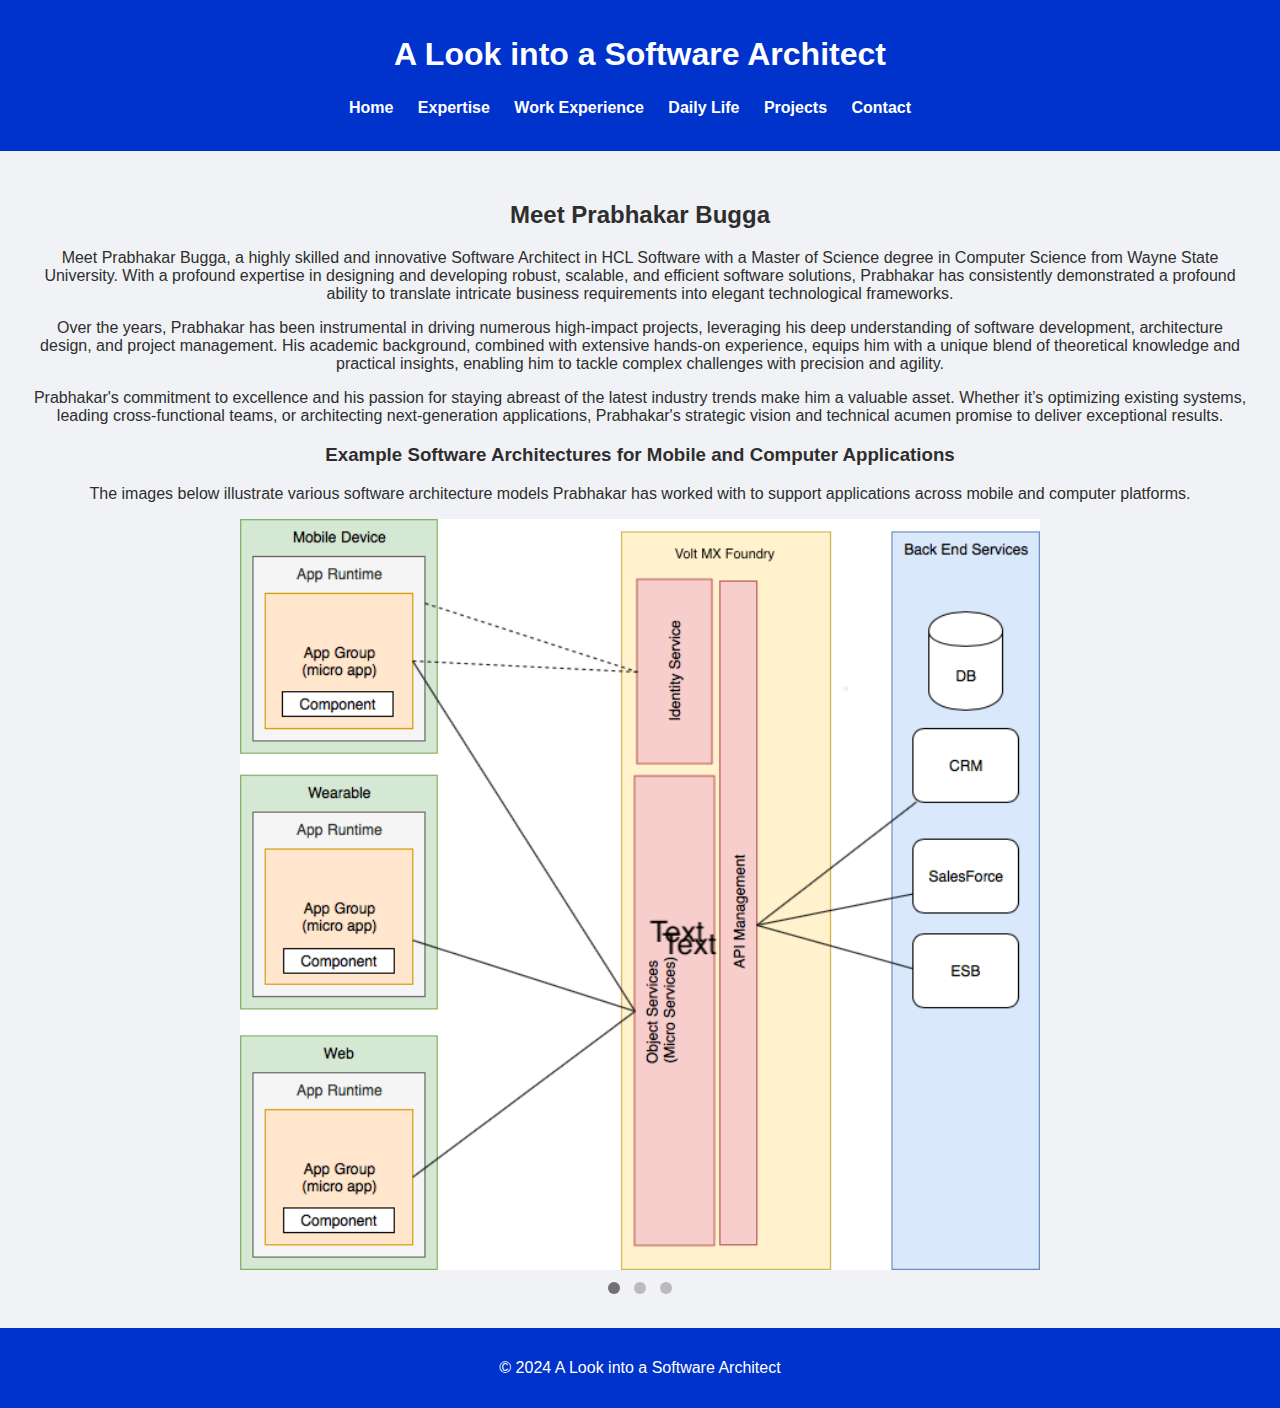
<file: html/index.html>
<!DOCTYPE html>
<html lang="en">
<head>
    <!-- Meta Information and Page Title -->
    <meta charset="UTF-8">
    <meta name="viewport" content="width=device-width, initial-scale=1.0">
    <title>Home - A Look into a Software Architect</title>
    <link rel="stylesheet" href="../css/style.css"> <!-- Link to external stylesheet for all html files -->
    <link rel="stylesheet" href="../css/index.css"> <!-- Link to external UI stylesheet -->
</head>
<body>
    <!-- Header Section with Navigation Bar -->
    <header id="main-header">
        <h1>A Look into a Software Architect</h1>
        <nav class="nav-bar">
            <ul>
                <li><a href="index.html">Home</a></li>
                <li><a href="expertise.html">Expertise</a></li>
                <li><a href="experience.html">Work Experience</a></li>
                <li><a href="daily_life.html">Daily Life</a></li>
                <li><a href="projects.html">Projects</a></li>
                <li><a href="contact.html">Contact</a></li>
            </ul>
        </nav>
    </header>

    <!-- Main Content Section -->
    <main id="home-page">
        <h2>Meet Prabhakar Bugga</h2>
        <!-- Biography of Prabhakar Bugga -->
        <p class="intro-text">Meet Prabhakar Bugga, a highly skilled and innovative Software Architect in HCL
            Software with a Master of Science degree in Computer Science from Wayne State University. With a profound
            expertise in designing and developing robust, scalable, and efficient software solutions,
            Prabhakar has consistently demonstrated a profound ability to translate intricate
            business requirements into elegant technological frameworks.</p>
        <p class="intro-text">Over the years, Prabhakar has been instrumental in driving numerous high-impact
            projects, leveraging his deep understanding of software development, architecture
            design, and project management. His academic background, combined with extensive
            hands-on experience, equips him with a unique blend of theoretical knowledge and
            practical insights, enabling him to tackle complex challenges with precision and agility.</p>
        <p class="intro-text">Prabhakar's commitment to excellence and his passion for staying abreast of the latest
            industry trends make him a valuable asset. Whether it’s optimizing existing systems,
            leading cross-functional teams, or architecting next-generation applications, Prabhakar&#39;s
            strategic vision and technical acumen promise to deliver exceptional results.</p>
        
            <!-- Caption describing the carousel images -->
        <h3>Example Software Architectures for Mobile and Computer Applications</h3>
        <p class="carousel-caption">The images below illustrate various software architecture models Prabhakar has 
            worked with to support applications across mobile and computer platforms.</p>
        
        <!-- Carousel Component -->
        <div id="carousel" class="carousel">
            <div class="carousel-slides">
                <div class="carousel-slide">
                    <img src="../webimages/slide1.png" alt="First Slide">
                </div>
                <div class="carousel-slide">
                    <img src="../webimages/slide2.png" alt="Second Slide">
                </div>
                <div class="carousel-slide">
                    <img src="../webimages/slide3.png" alt="Third Slide">
                </div>
            </div>
            
            <!-- Dot navigation (optional) -->
            <div class="carousel-dots">
                <span class="dot" onclick="showSlide(0)"></span>
                <span class="dot" onclick="showSlide(1)"></span>
                <span class="dot" onclick="showSlide(2)"></span>
            </div>
        </div>
    </main>

    <!-- Footer Section -->
    <footer id="main-footer">
        <p>&copy; 2024 A Look into a Software Architect</p>
    </footer>

    <script src="../js/index.js"></script>
</body>
</html>
</file>
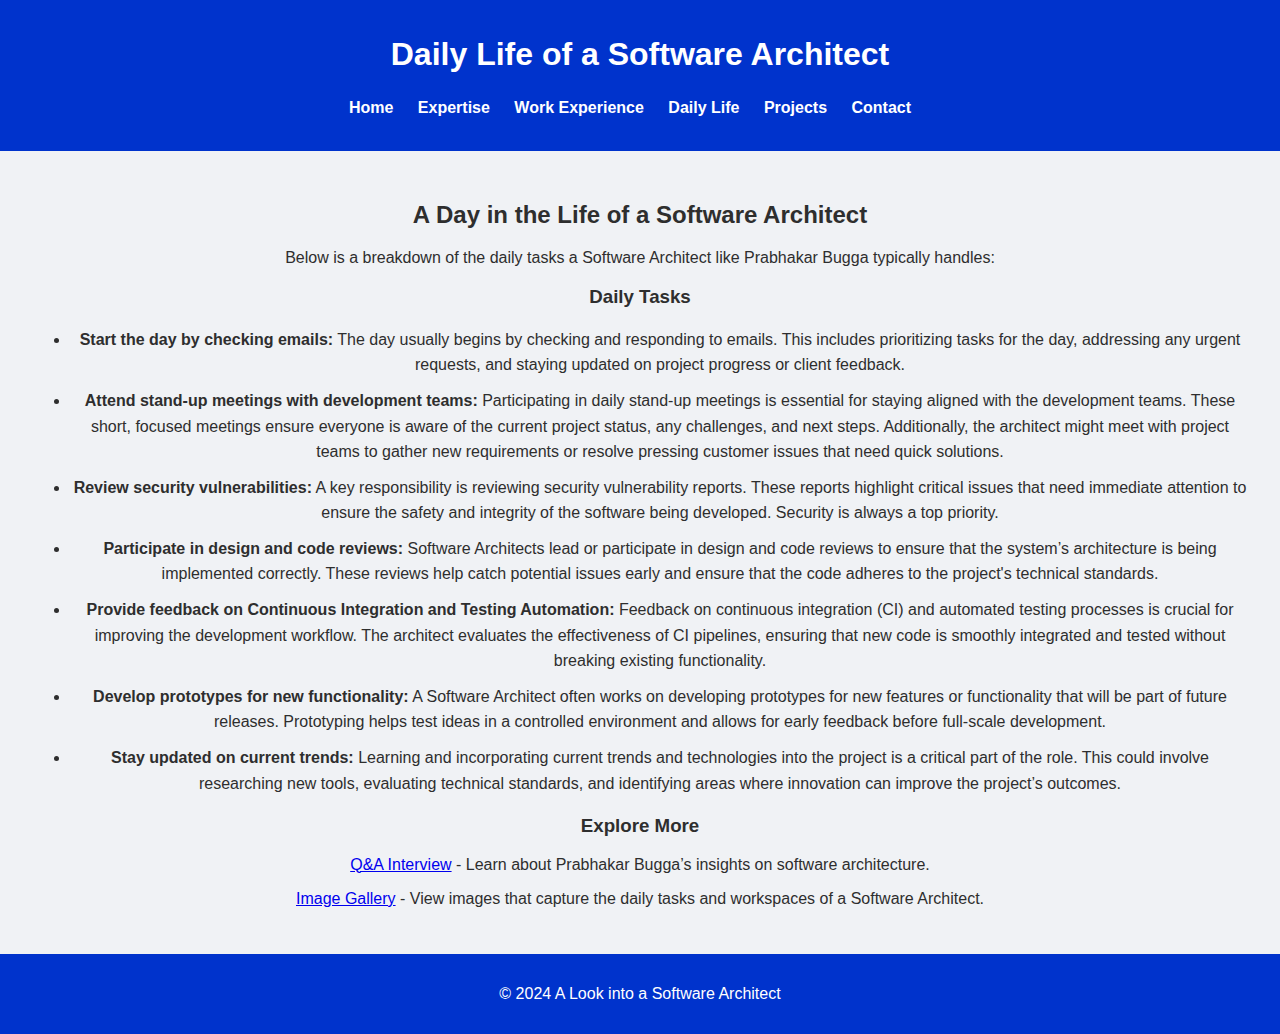
<file: html/daily_life.html>
<!DOCTYPE html>
<html lang="en">
<head>
    <!-- Meta Information and Page Title -->
    <meta charset="UTF-8">
    <meta name="viewport" content="width=device-width, initial-scale=1.0">
    <title>Daily Life - A Look into a Software Architect</title>
    <link rel="stylesheet" href="../css/style.css"> <!-- Link to external stylesheet for all html files -->

    <!-- Internal CSS for Spacing Between List Items -->
    <style>
        /* Adds spacing between list items for better readability */
        ul li {
            margin-bottom: 10px; /* Adds space between bullet points */
            line-height: 1.6;    /* Adjusts line spacing for readability */
        }
    </style>
</head>
<body>
    <!-- Header Section with Navigation Bar -->
    <header id="main-header">
        <h1>Daily Life of a Software Architect</h1>
        <nav class="nav-bar">
            <ul>
                <li><a href="index.html">Home</a></li>
                <li><a href="expertise.html">Expertise</a></li>
                <li><a href="experience.html">Work Experience</a></li>
                <li><a href="daily_life.html">Daily Life</a></li>
                <li><a href="projects.html">Projects</a></li>
                <li><a href="contact.html">Contact</a></li>
            </ul>
        </nav>
    </header>

    <!-- Main Content Section for Daily Tasks -->
    <main id="daily-life-page">
        <h2>A Day in the Life of a Software Architect</h2>

        <p>Below is a breakdown of the daily tasks a Software Architect like Prabhakar Bugga typically handles:</p>

        <!-- List of Daily Tasks with Spacing Between Items -->
        <h3>Daily Tasks</h3>
        <ul>
            <li><strong>Start the day by checking emails:</strong> The day usually begins by checking and responding to emails. This includes prioritizing tasks for the day, addressing any urgent requests, and staying updated on project progress or client feedback.</li>
            
            <li><strong>Attend stand-up meetings with development teams:</strong> Participating in daily stand-up meetings is essential for staying aligned with the development teams. These short, focused meetings ensure everyone is aware of the current project status, any challenges, and next steps. Additionally, the architect might meet with project teams to gather new requirements or resolve pressing customer issues that need quick solutions.</li>
            
            <li><strong>Review security vulnerabilities:</strong> A key responsibility is reviewing security vulnerability reports. These reports highlight critical issues that need immediate attention to ensure the safety and integrity of the software being developed. Security is always a top priority.</li>
            
            <li><strong>Participate in design and code reviews:</strong> Software Architects lead or participate in design and code reviews to ensure that the system’s architecture is being implemented correctly. These reviews help catch potential issues early and ensure that the code adheres to the project's technical standards.</li>
            
            <li><strong>Provide feedback on Continuous Integration and Testing Automation:</strong> Feedback on continuous integration (CI) and automated testing processes is crucial for improving the development workflow. The architect evaluates the effectiveness of CI pipelines, ensuring that new code is smoothly integrated and tested without breaking existing functionality.</li>
            
            <li><strong>Develop prototypes for new functionality:</strong> A Software Architect often works on developing prototypes for new features or functionality that will be part of future releases. Prototyping helps test ideas in a controlled environment and allows for early feedback before full-scale development.</li>
            
            <li><strong>Stay updated on current trends:</strong> Learning and incorporating current trends and technologies into the project is a critical part of the role. This could involve researching new tools, evaluating technical standards, and identifying areas where innovation can improve the project’s outcomes.</li>
        </ul>

        <!-- Links to Sub-Pages (Q&A Interview and Image Gallery) Without Bullet Points -->
        <h3>Explore More</h3>
        <p><a href="qa_interview.html">Q&A Interview</a> - Learn about Prabhakar Bugga’s insights on software architecture.</p>
        <p><a href="image_gallery.html">Image Gallery</a> - View images that capture the daily tasks and workspaces of a Software Architect.</p>

    </main>

    <!-- Consistent Footer Section -->
    <footer id="main-footer">
        <p>&copy; 2024 A Look into a Software Architect</p>
    </footer>
</body>
</html>
</file>
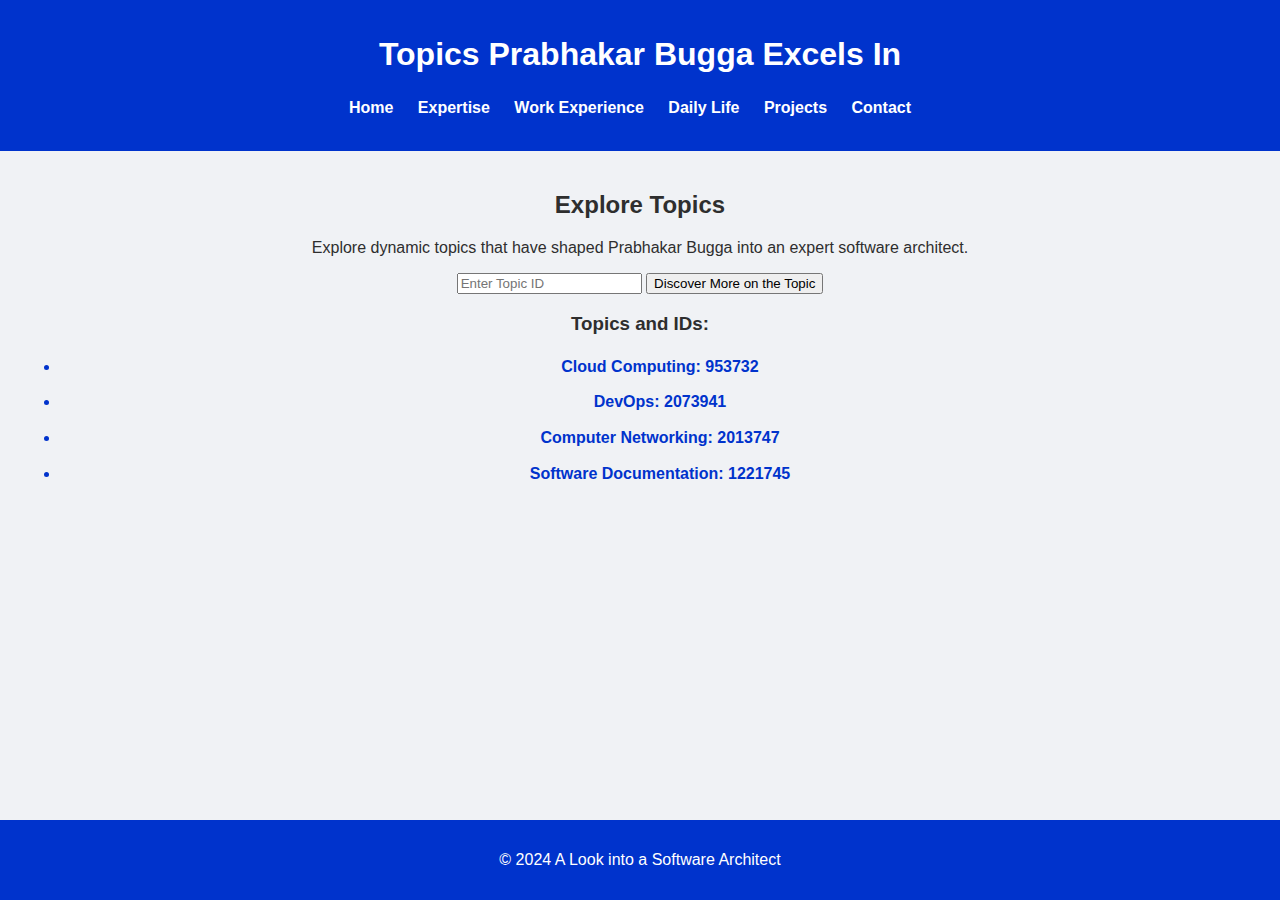
<file: html/expertise.html>
<!DOCTYPE html>
<html lang="en">
<head>
    <meta charset="UTF-8">
    <meta name="viewport" content="width=device-width, initial-scale=1.0">
    <title>Prabhakar Bugga's Expertise</title>
    <link rel="stylesheet" href="../css/style.css">
    <link rel="stylesheet" href="../css/expertise.css">
</head>
<body>
    <!-- Header Section -->
    <header id="main-header">
        <h1>Topics Prabhakar Bugga Excels In</h1>
        <nav class="nav-bar">
            <ul>
                <li><a href="index.html">Home</a></li>
                <li><a href="expertise.html">Expertise</a></li>
                <li><a href="experience.html">Work Experience</a></li>
                <li><a href="daily_life.html">Daily Life</a></li>
                <li><a href="projects.html">Projects</a></li>
                <li><a href="contact.html">Contact</a></li>
            </ul>
        </nav>
    </header>

    <!-- Main Content -->
    <main id="expertise-page">
        <h2>Explore Topics</h2>
        <p>Explore dynamic topics that have shaped Prabhakar Bugga into an expert software architect.</p>

        <!-- Input for Article ID -->
        <input type="text" id="articleIdInput" placeholder="Enter Topic ID">
        <button id="loadTopics">Discover More on the Topic</button>

        <!-- Instructions for Topics and IDs -->
        <section>
            <h3>Topics and IDs:</h3>
            <ul>
                <li><strong>Cloud Computing</strong>: 953732</li>
                <li><strong>DevOps</strong>: 2073941</li>
                <li><strong>Computer Networking</strong>: 2013747</li>
                <li><strong>Software Documentation</strong>: 1221745</li>
            </ul>
        </section>

        <!-- Container for Displaying Topics -->
        <div id="topicsList" class="topics-container"></div>
        <p id="errorMessage" class="error-message"></p>
    </main>

    <!-- Footer Section -->
    <footer id="main-footer">
        <p>&copy; 2024 A Look into a Software Architect</p>
    </footer>

    <script src="../js/expertise.js"></script>
</body>
</html>
</file>
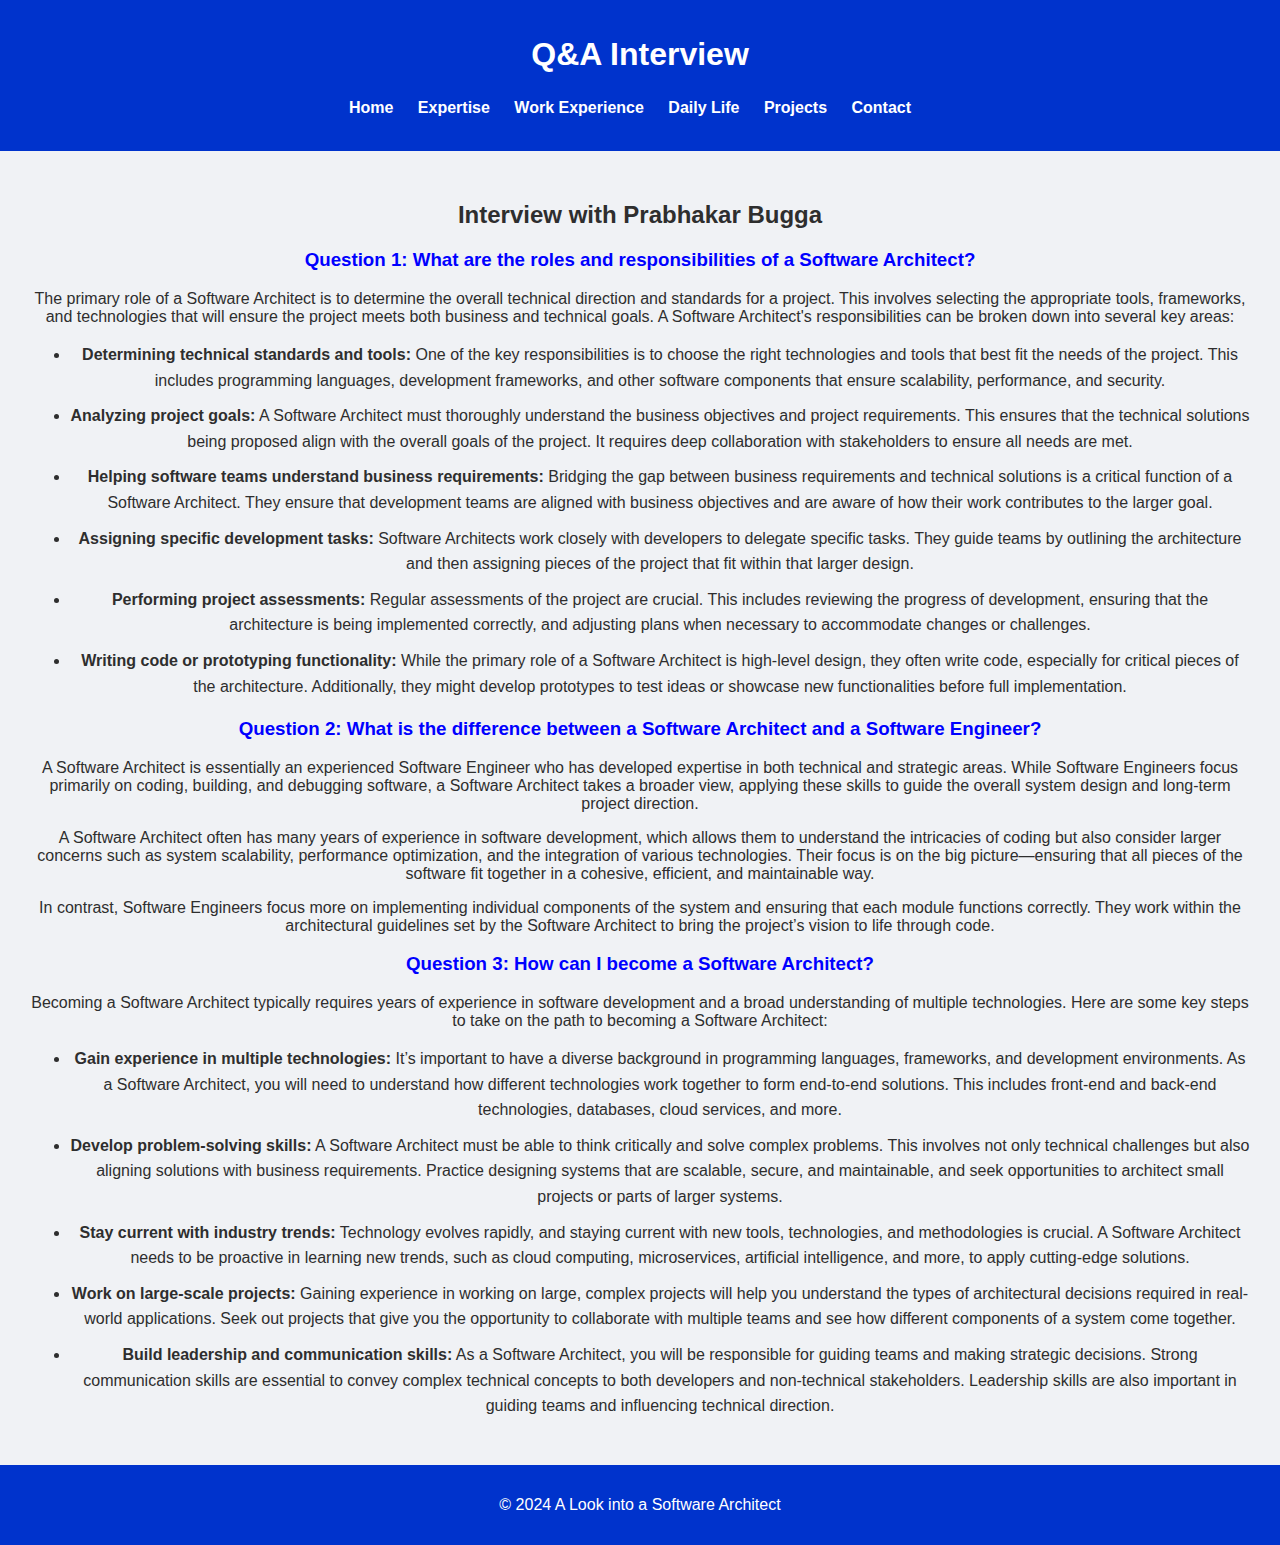
<file: html/qa_interview.html>
<!DOCTYPE html>
<html lang="en">
<head>
    <!-- Meta Information and Page Title -->
    <meta charset="UTF-8">
    <meta name="viewport" content="width=device-width, initial-scale=1.0">
    <title>Q&A Interview - A Look into a Software Architect</title>
    <link rel="stylesheet" href="../css/style.css"> <!-- Link to external stylesheet for all html files -->
</head>
<body>
    <!-- Header Section with Navigation Bar -->
    <header id="main-header">
        <h1>Q&A Interview</h1>
        <nav class="nav-bar">
            <ul>
                <li><a href="index.html">Home</a></li>
                <li><a href="expertise.html">Expertise</a></li>
                <li><a href="experience.html">Work Experience</a></li>
                <li><a href="daily_life.html">Daily Life</a></li>
                <li><a href="projects.html">Projects</a></li>
                <li><a href="contact.html">Contact</a></li>
            </ul>
        </nav>
    </header>

    <!-- Main Content Section for Q&A Interview -->
    <main id="qa-interview-page">
        <h2>Interview with Prabhakar Bugga</h2>

        <!-- Question 1: Roles and Responsibilities of a Software Architect -->
        <h3><span style="color: blue;">Question 1: What are the roles and responsibilities of a Software Architect?</span></h3>
        <p>The primary role of a Software Architect is to determine the overall technical direction and standards for a project. This involves selecting the appropriate tools, frameworks, and technologies that will ensure the project meets both business and technical goals. A Software Architect's responsibilities can be broken down into several key areas:</p>
        
        <!-- List of responsibilities for a Software Architect -->
        <ul>
            <li><strong>Determining technical standards and tools:</strong> One of the key responsibilities is to choose the right technologies and tools that best fit the needs of the project. This includes programming languages, development frameworks, and other software components that ensure scalability, performance, and security.</li>
            
            <li><strong>Analyzing project goals:</strong> A Software Architect must thoroughly understand the business objectives and project requirements. This ensures that the technical solutions being proposed align with the overall goals of the project. It requires deep collaboration with stakeholders to ensure all needs are met.</li>
            
            <li><strong>Helping software teams understand business requirements:</strong> Bridging the gap between business requirements and technical solutions is a critical function of a Software Architect. They ensure that development teams are aligned with business objectives and are aware of how their work contributes to the larger goal.</li>
            
            <li><strong>Assigning specific development tasks:</strong> Software Architects work closely with developers to delegate specific tasks. They guide teams by outlining the architecture and then assigning pieces of the project that fit within that larger design.</li>
            
            <li><strong>Performing project assessments:</strong> Regular assessments of the project are crucial. This includes reviewing the progress of development, ensuring that the architecture is being implemented correctly, and adjusting plans when necessary to accommodate changes or challenges.</li>
            
            <li><strong>Writing code or prototyping functionality:</strong> While the primary role of a Software Architect is high-level design, they often write code, especially for critical pieces of the architecture. Additionally, they might develop prototypes to test ideas or showcase new functionalities before full implementation.</li>
        </ul>

        <!-- Question 2: Difference Between a Software Architect and a Software Engineer -->
        <h3><span style="color: blue;">Question 2: What is the difference between a Software Architect and a Software Engineer?</span></h3>
        <p>A Software Architect is essentially an experienced Software Engineer who has developed expertise in both technical and strategic areas. While Software Engineers focus primarily on coding, building, and debugging software, a Software Architect takes a broader view, applying these skills to guide the overall system design and long-term project direction.</p>

        <p>A Software Architect often has many years of experience in software development, which allows them to understand the intricacies of coding but also consider larger concerns such as system scalability, performance optimization, and the integration of various technologies. Their focus is on the big picture—ensuring that all pieces of the software fit together in a cohesive, efficient, and maintainable way.</p>

        <p>In contrast, Software Engineers focus more on implementing individual components of the system and ensuring that each module functions correctly. They work within the architectural guidelines set by the Software Architect to bring the project’s vision to life through code.</p>


         <!-- Question 3: Path to Becoming a Software Architect -->
         <h3><span style="color: blue;">Question 3: How can I become a Software Architect?</span></h3>
         <p>Becoming a Software Architect typically requires years of experience in software development and a broad understanding of multiple technologies. Here are some key steps to take on the path to becoming a Software Architect:</p>
         
         <!-- List of steps to becoming a Software Architect -->
        <ul>
            <li><strong>Gain experience in multiple technologies:</strong> It’s important to have a diverse background in programming languages, frameworks, and development environments. As a Software Architect, you will need to understand how different technologies work together to form end-to-end solutions. This includes front-end and back-end technologies, databases, cloud services, and more.</li>
            
            <li><strong>Develop problem-solving skills:</strong> A Software Architect must be able to think critically and solve complex problems. This involves not only technical challenges but also aligning solutions with business requirements. Practice designing systems that are scalable, secure, and maintainable, and seek opportunities to architect small projects or parts of larger systems.</li>
            
            <li><strong>Stay current with industry trends:</strong> Technology evolves rapidly, and staying current with new tools, technologies, and methodologies is crucial. A Software Architect needs to be proactive in learning new trends, such as cloud computing, microservices, artificial intelligence, and more, to apply cutting-edge solutions.</li>
            
            <li><strong>Work on large-scale projects:</strong> Gaining experience in working on large, complex projects will help you understand the types of architectural decisions required in real-world applications. Seek out projects that give you the opportunity to collaborate with multiple teams and see how different components of a system come together.</li>
            
            <li><strong>Build leadership and communication skills:</strong> As a Software Architect, you will be responsible for guiding teams and making strategic decisions. Strong communication skills are essential to convey complex technical concepts to both developers and non-technical stakeholders. Leadership skills are also important in guiding teams and influencing technical direction.</li>
        </ul>

    </main>

     
    <!-- Footer Section -->
    <footer>
        <p>&copy; 2024 A Look into a Software Architect</p>
    </footer>
</body>
</html>
</file>
<file: css/style.css>
/* Base styling for the entire page */
html, body {
    height: 100%; /* Ensures full height for flex layout */
    margin: 0; /* Removes default margin around the page */
    padding: 0; /* Removes default padding */
    display: flex; /* Enables flexbox layout */
    flex-direction: column; /* Arranges body contents vertically */
    font-family: Arial, sans-serif; /* Sets the font style for the page */
    background-color: #f0f2f5; /* Light background color for the page */
}

/* Styling for the header section */
header {
    background-color: #0033cc; /* Dark blue background for the header */
    color: white; /* White text color for the header */
    padding: 15px 0; /* Vertical padding for spacing inside the header */
    text-align: center; /* Centers the header text */
}

/* Styling for list items inside unordered lists */
ul li {
    margin-bottom: 10px;  /* Adds space between list items */
    line-height: 1.6;     /* Adjusts line spacing for better readability */
}

/* Styling for navigation menu inside header */
nav ul {
    list-style-type: none; /* Removes default bullet points from list */
    padding: 0; /* Removes default padding */
}

/* Styling for each navigation link item */
nav ul li {
    display: inline; /* Displays list items in a horizontal row */
    margin-right: 20px; /* Adds space between the navigation links */
}

/* Styling for the links in the navigation menu */
nav ul li a {
    color: #ffffff; /* White text color for the links */
    text-decoration: none; /* Removes underline from the links */
    font-weight: bold; /* Makes the link text bold */
}

/* Hover effect for the navigation links */
nav ul li a:hover {
    color: #0055ff; /* Changes text color to a lighter blue when hovered */
}

/* Main content section styling */
main {
    flex: 1; /* Allows main content to take up remaining space */
    padding: 30px; /* Adds padding around the main content for spacing */
    text-align: center; /* Centers the text in the main content area */
    color: #2e2e2e; /* Dark grey text color for better contrast */
}

/* Styling for the footer section */
footer {
    background-color: #0033cc; /* Dark blue background for the footer */
    color: white; /* White text color for the footer */
    text-align: center; /* Centers the footer text */
    padding: 15px 0; /* Vertical padding for spacing inside the footer */
    width: 100%; /* Ensures the footer spans the full width of the page */
    /* Removed margin-top to ensure footer sticks to the bottom */
}
</file>
<file: css/index.css>
/* Carousel Container Styling */
.carousel {
    position: relative;
    width: 100%;
    max-width: 800px; /* Adjust this width as needed */
    margin: auto;
    overflow: hidden; /* Ensures only one slide is visible at a time */
}

/* Carousel Slides Container */
.carousel-slides {
    display: flex;
    transition: transform 0.5s ease; /* Smooth transition when moving slides */
}

/* Individual Slide Styling */
.carousel-slide {
    flex-basis: 100%; /* Each slide takes up the full width of the carousel container */
    flex-shrink: 0; /* Prevent slides from shrinking */
}

/* Full width of each carousel image */
.carousel-slide img {
    width: 100%; /* Ensure each image fills the slide container */
    display: block; /* Remove any spacing below images */
}

/* Styling for carousel navigation controls */
.carousel-control {
    position: absolute;
    top: 50%;
    transform: translateY(-50%);
    background-color: rgba(0, 0, 0, 0.5);
    color: #fff;
    font-size: 30px;
    cursor: pointer;
    padding: 5px;
    border: none;
    outline: none;
}

/* Position for previous and next buttons */
.prev {
    left: 10px;
}

.next {
    right: 10px;
}

/* Carousel dot navigation */
.carousel-dots {
    text-align: center;
    margin-top: 10px;
}

.dot {
    display: inline-block;
    height: 12px;
    width: 12px;
    margin: 0 5px;
    background-color: #bbb;
    border-radius: 50%;
    cursor: pointer;
    transition: background-color 0.3s;
}

.dot.active {
    background-color: #717171;
}
</file>
<file: css/expertise.css>
/* Additional Styling for Expertise Page */
#expertise-page {
    text-align: center;
    padding: 20px;
}

#topicsList {
    margin-top: 20px;
    display: grid;
    grid-template-columns: 1fr;
    gap: 20px;
    max-width: 800px;
    margin: auto;
}

#topicsList div {
    background-color: #fff;
    border: 1px solid #000;
    border-radius: 5px;
    padding: 15px;
    text-align: left;
}

#topicsList h3 {
    margin-top: 0;
}

.error-message {
    color: red;
    font-weight: bold;
}

/* Style the section's list items to match the header/footer color */
section ul li {
    color: #0033cc; /* Same blue as the header/footer */
    font-weight: bold; /* To maintain the emphasis */
}

/* Sticky footer */
footer {
    position: fixed;
    bottom: 0;
    width: 100%;
    background-color: #0033cc; /* Adjust to match your footer color */
    color: white;
    text-align: center;
    padding: 15px 0;
    z-index: 1000; /* Ensure it stays above the background overlay */
}
</file>
